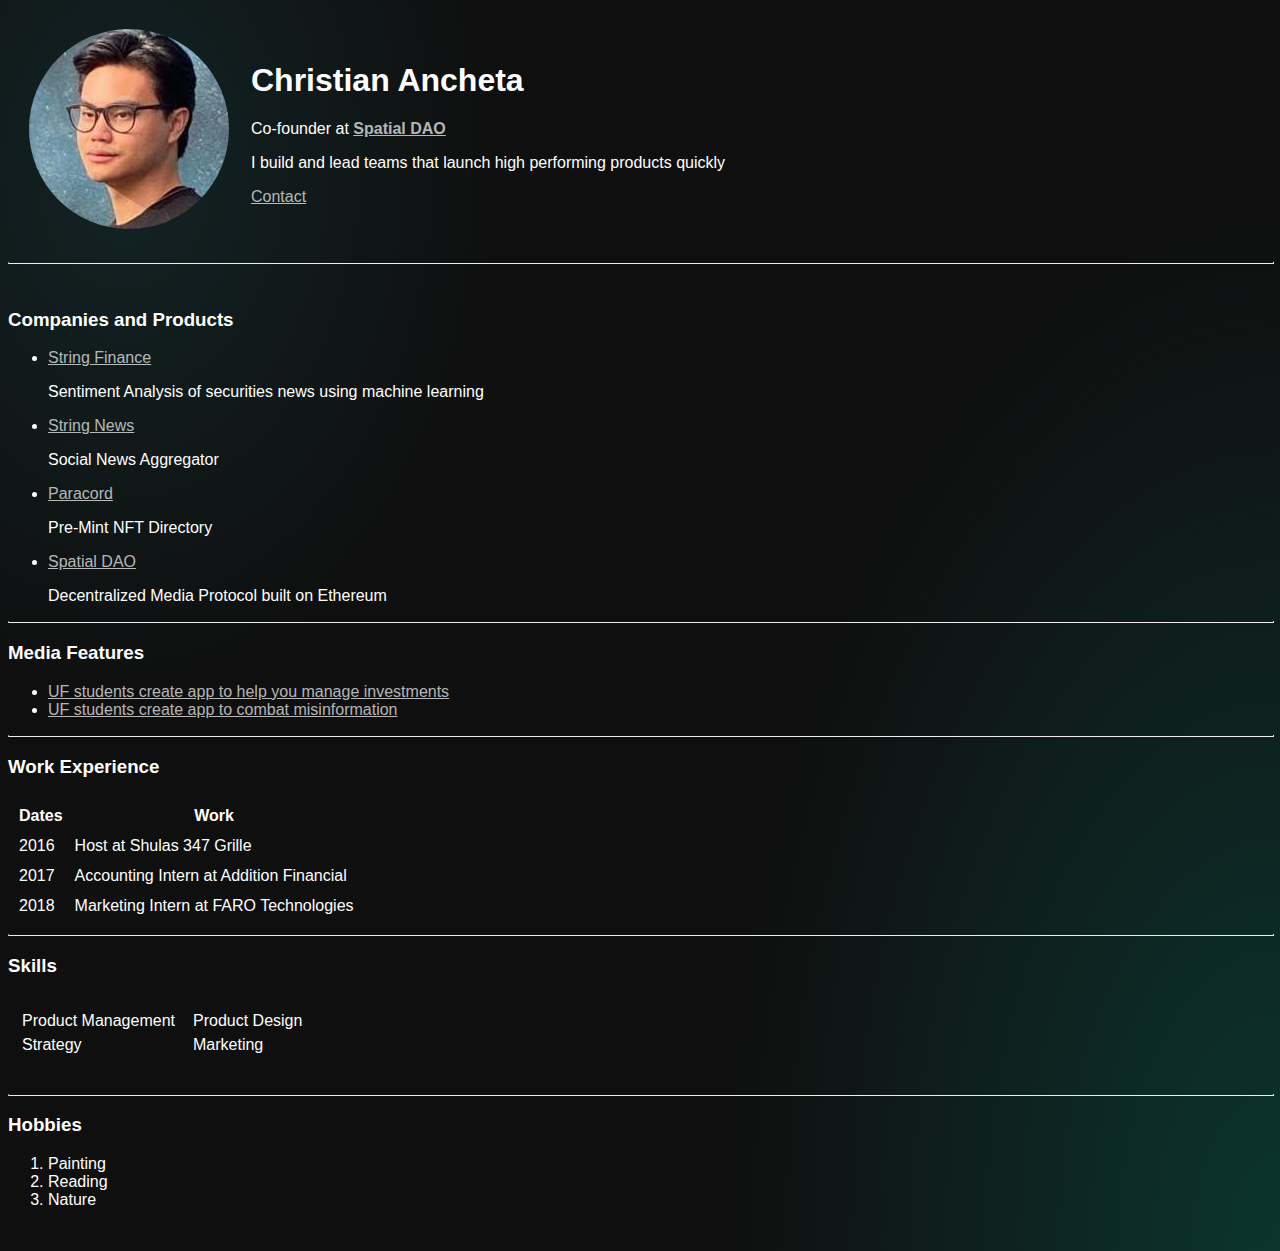
<file: index.html>
<!DOCTYPE html>
<html lang="en">
<style>
img {
  border-radius: 50%;
  width: 100%;
}
</style>
<head>
    <meta charset="UTF-8">
    <meta http-equiv="X-UA-Compatible" content="IE=11">
    <meta name="viewport" content="width=device-width, initial-scale=1.0">
    <meta name="description" content="Portfolio site for Christian Ancheta">
    <title>Christian Ancheta</title>
    <!-- <link rel="stylesheet" href="style.css"> -->
    <link rel="stylesheet" href="altstyle.css">
</head>
<body>
    <table cellspacing="20">
        <tr>
            <td><img src="[data-uri]" alt="Christian Ancheta profile picture"></td>
            <td><h1>Christian Ancheta</h1>  
                <p>Co-founder at <strong> <a href="https://mirror.xyz/0x24bF09c63564b790504C5e058FC6bd8B2b7b93eD">Spatial DAO</a></strong></p>
                <p>I build and lead teams that launch high performing products quickly</p>
                <p><a href="contact.html">Contact</a></p></td>
        </tr>
    </table>
    <hr>
    <br>
        <h3>Companies and Products</h3>
        <ul>
            <li> <a href="https://string.link/finance">String Finance</a></li>
                <p>Sentiment Analysis of securities news using machine learning</p>
            <li><a href="https://string.link/">String News</a></li>
                <p>Social News Aggregator</p>
            <li><a href="https://frombauhaus.vercel.app/">Paracord</a></li>
                <p>Pre-Mint NFT Directory</p>
            <li><a href="https://mirror.xyz/0x24bF09c63564b790504C5e058FC6bd8B2b7b93eD">Spatial DAO</a></li>
                <p>Decentralized Media Protocol built on Ethereum</p>
        </ul>
    <hr>
    <h3>Media Features</h3>
        <ul>
            <li><a href="https://www.wcjb.com/2020/08/25/uf-students-create-artificial-intelligence-app-to-help-you-manage-investments/" class="">UF students create app to help you manage investments</a></li>
            <li><a href="https://www.alligator.org/article/2021/06/string-news-app">UF students create app to combat misinformation</a></li>
        </ul>
    <hr >
        <h3>Work Experience</h3>
        <table cellspacing="10">
            <thead>
                <th>Dates</th>
                <th>Work</th>
            </thead>
            <tbody>

            </tbody>
            <tfoot>

            </tfoot>
            <tr>
                <td>2016</td>
                <td>Host at Shulas 347 Grille</td>
            </tr>
                <td>2017</td>
                <td>Accounting Intern at Addition Financial</td>
            <tr>
                <td>2018</td>
                <td>Marketing Intern at FARO Technologies</td>
            </tr>
        </table>
    <hr />
        <h3>Skills</h3>
<table cellspacing="10">
    <tr>
        <td>
            <table>
                <tr></tr>
                    <td>Product Management</td>
                <tr></tr>
                    <td>Strategy</td>
            </table>
        </td>
        <td>
            <table>
                <tr></tr>
                    <td>Product Design</td>
                <tr></tr>
                    <td>Marketing</td>
            </table>
        </td>
    </tr>
</table>

        <br>
        <hr>
    <h3>Hobbies</h3>
    <ol>
        <li>Painting</li>
        <li>Reading</li>
        <li>Nature</li>
    </ol>
    <br>
</body>
</html>
</file>
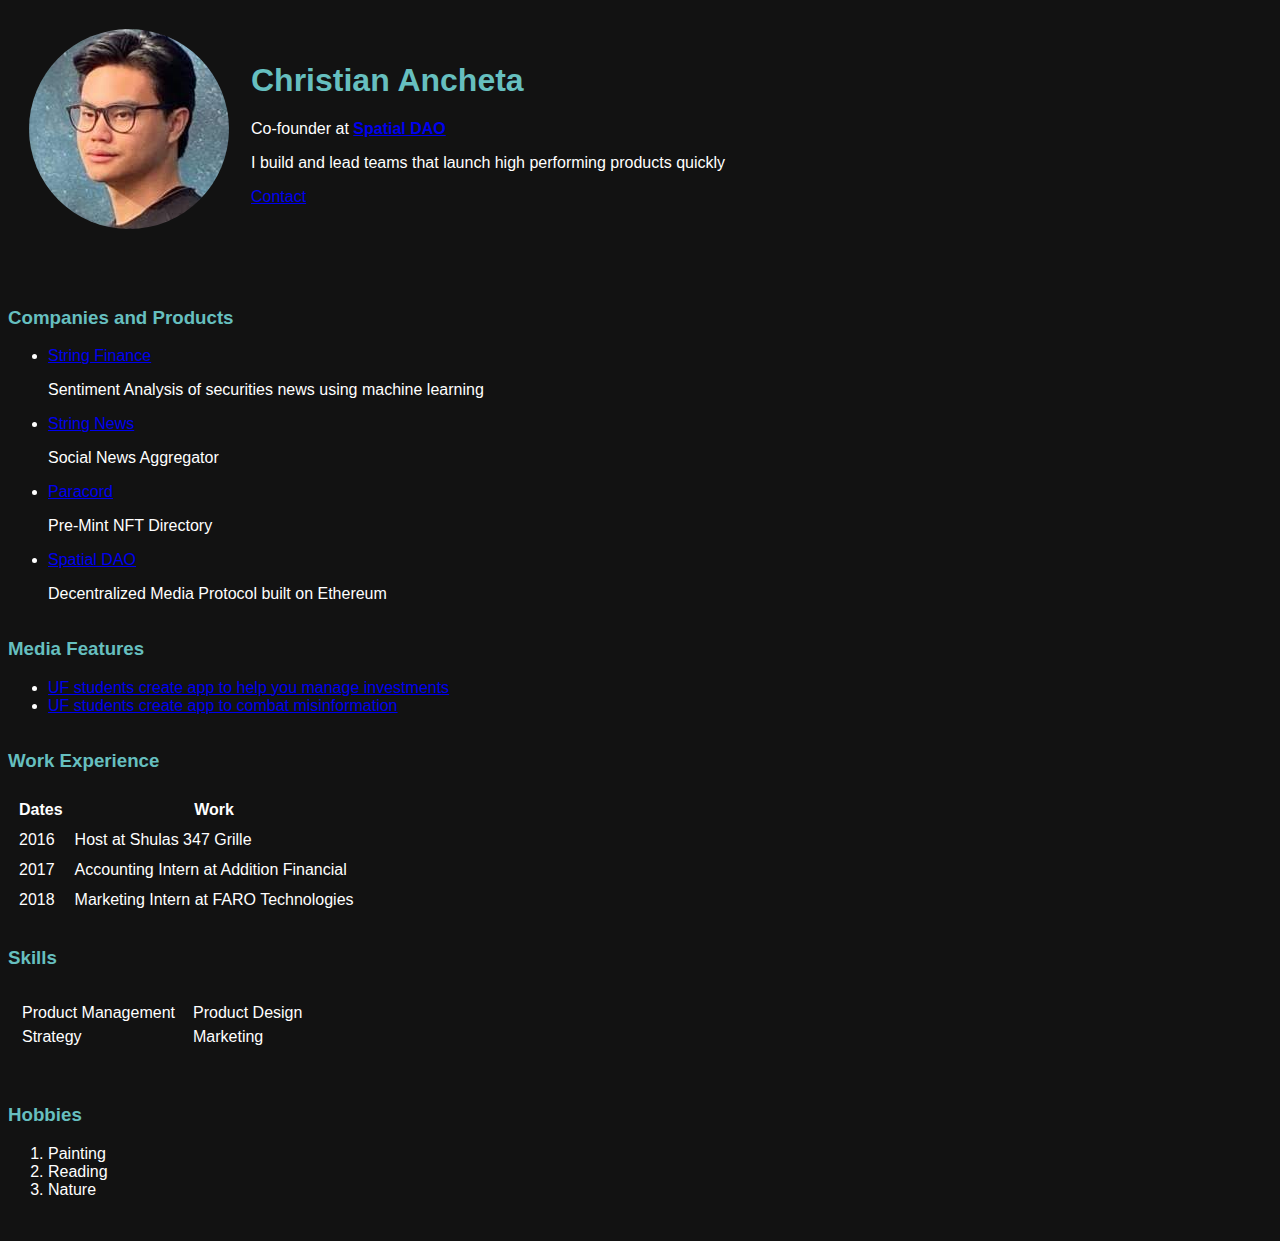
<file: HTML Personal Site/index.html>
<!DOCTYPE html>
<html lang="en">
<style>
img {
  border-radius: 50%;
}
</style>
<head>
    <meta charset="UTF-8">
    <meta http-equiv="X-UA-Compatible" content="IE=edge">
    <meta name="viewport" content="width=device-width, initial-scale=1.0">
    <meta name="description" content="Portfolio site for Christian Ancheta">
    <title>Christian Ancheta</title>
    <link rel="stylesheet" href="css/style.css">
</head>
<body>
    <table cellspacing="20">
        <tr>
            <td><img src="[data-uri]" alt="Christian Ancheta profile picture"></td>
            <td><h1>Christian Ancheta</h1>  
                <p>Co-founder at <strong> <a href="https://mirror.xyz/0x24bF09c63564b790504C5e058FC6bd8B2b7b93eD">Spatial DAO</a></strong></p>
                <p>I build and lead teams that launch high performing products quickly</p>
                <p><a href="contact.html">Contact</a></p></td>
        </tr>
    </table>
    <hr>
    <br>
        <h3>Companies and Products</h3>
        <ul>
            <li> <a href="https://string.link/finance">String Finance</a></li>
                <p>Sentiment Analysis of securities news using machine learning</p>
            <li><a href="https://string.link/">String News</a></li>
                <p>Social News Aggregator</p>
            <li><a href="https://frombauhaus.vercel.app/">Paracord</a></li>
                <p>Pre-Mint NFT Directory</p>
            <li><a href="https://mirror.xyz/0x24bF09c63564b790504C5e058FC6bd8B2b7b93eD">Spatial DAO</a></li>
                <p>Decentralized Media Protocol built on Ethereum</p>
        </ul>
    <hr>
    <h3>Media Features</h3>
        <ul>
            <li><a href="https://www.wcjb.com/2020/08/25/uf-students-create-artificial-intelligence-app-to-help-you-manage-investments/" class="">UF students create app to help you manage investments</a></li>
            <li><a href="https://www.alligator.org/article/2021/06/string-news-app">UF students create app to combat misinformation</a></li>
        </ul>
    <hr >
        <h3>Work Experience</h3>
        <table cellspacing="10">
            <thead>
                <th>Dates</th>
                <th>Work</th>
            </thead>
            <tbody>

            </tbody>
            <tfoot>

            </tfoot>
            <tr>
                <td>2016</td>
                <td>Host at Shulas 347 Grille</td>
            </tr>
                <td>2017</td>
                <td>Accounting Intern at Addition Financial</td>
            <tr>
                <td>2018</td>
                <td>Marketing Intern at FARO Technologies</td>
            </tr>
        </table>
    <hr />
        <h3>Skills</h3>
<table cellspacing="10">
    <tr>
        <td>
            <table>
                <tr></tr>
                    <td>Product Management</td>
                <tr></tr>
                    <td>Strategy</td>
            </table>
        </td>
        <td>
            <table>
                <tr></tr>
                    <td>Product Design</td>
                <tr></tr>
                    <td>Marketing</td>
            </table>
        </td>
    </tr>
</table>

        <br>
        <hr>
    <h3>Hobbies</h3>
    <ol>
        <li>Painting</li>
        <li>Reading</li>
        <li>Nature</li>
    </ol>
    <br>
</body>
</html>
</file>
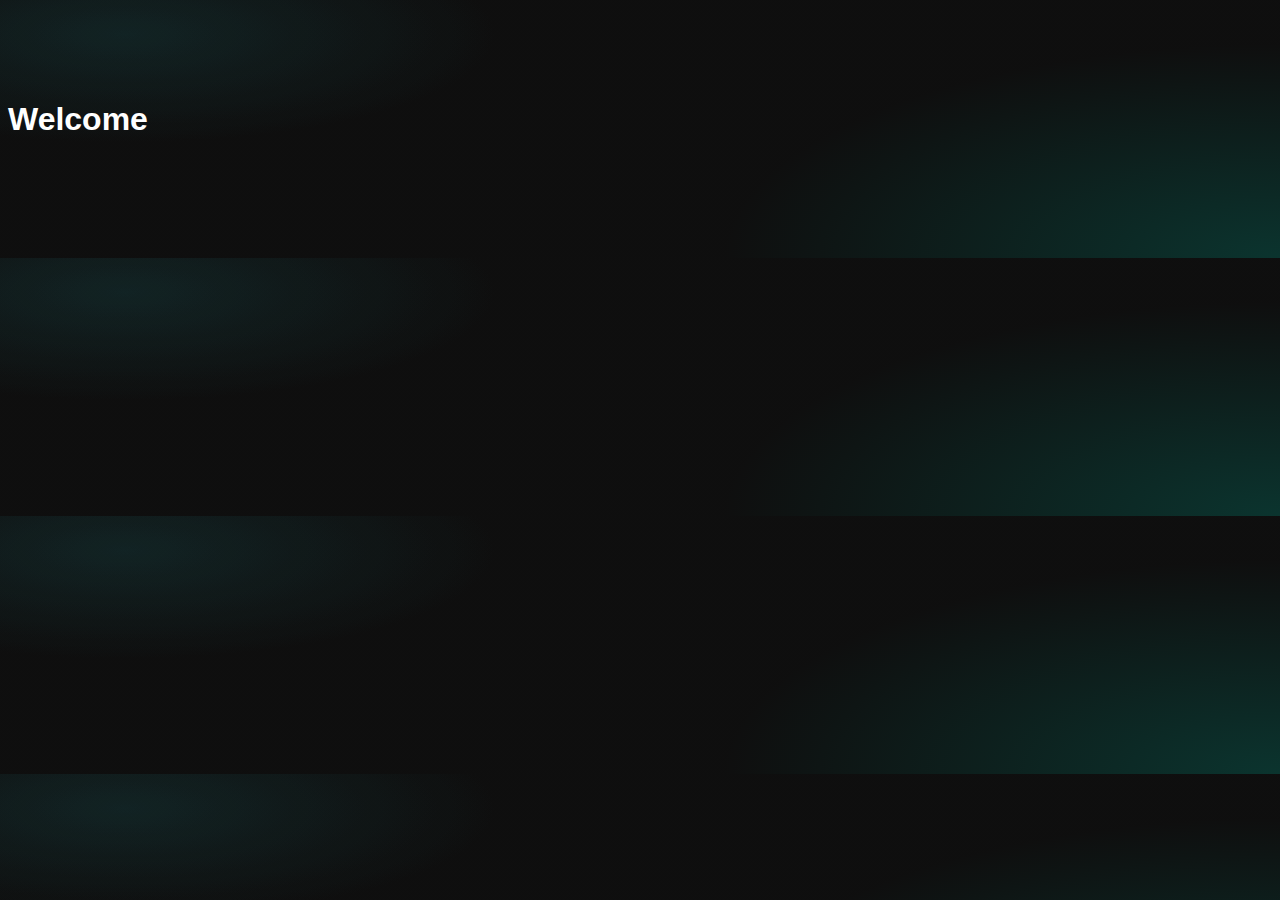
<file: new.html>
<!DOCTYPE html>
<html lang="en">

<head>
    <meta charset="UTF-8">
    <meta http-equiv="X-UA-Compatible" content="IE=edge">
    <meta name="viewport" content="width=device-width, initial-scale=1.0">
    <title>CSA Site</title>
</head>


<body>
    <link rel="stylesheet" href="altstyle.css">
    <br>
    <br>
    <br>
    <br>
    <h1>Welcome</h1>
    <br>
    <br>
    <br>
    <br>
    <br>
    
</body>
</html>
</file>
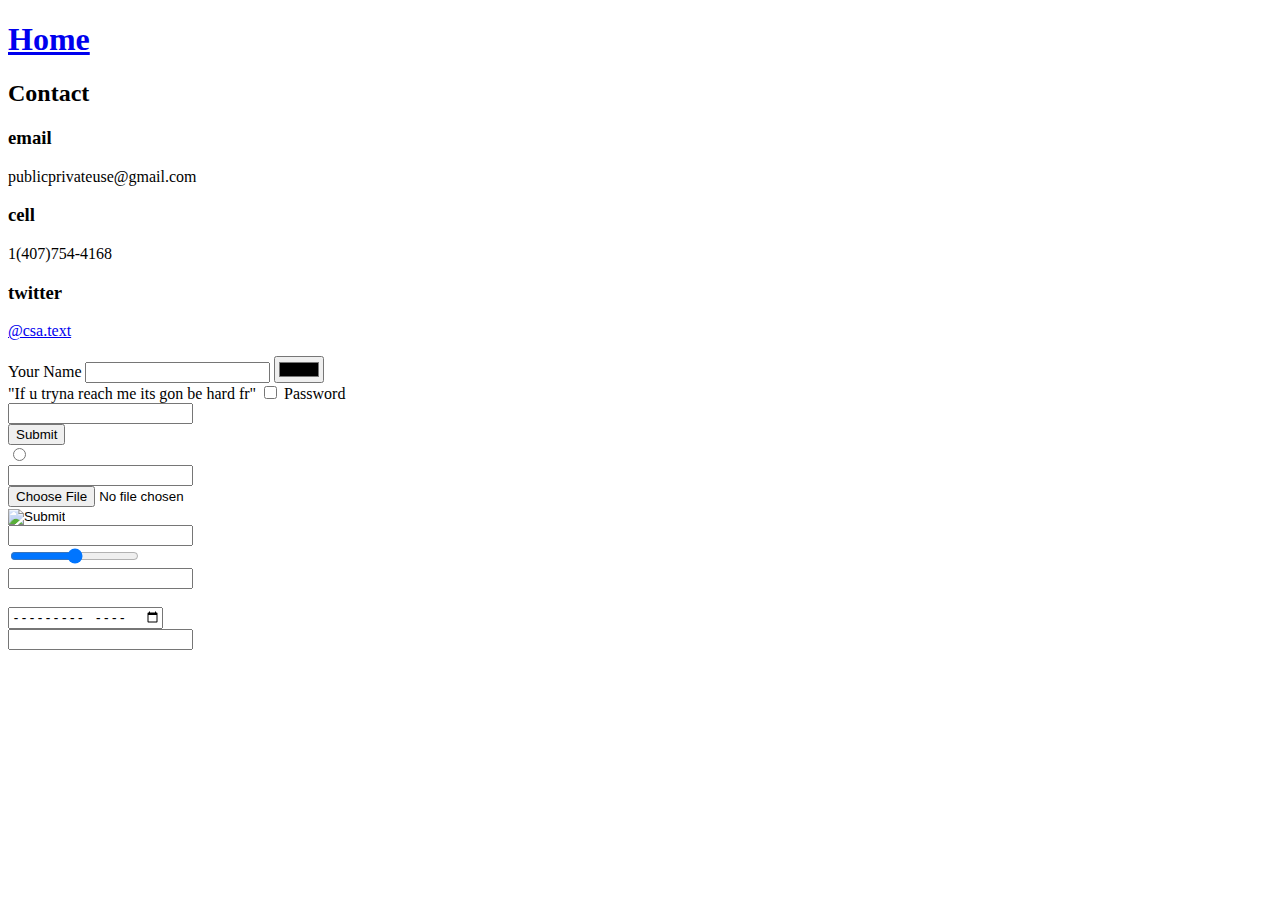
<file: HTML Personal Site/Contact.html>
<!DOCTYPE html>
<html lang="en">
<head>
    <meta charset="UTF-8">
    <meta http-equiv="X-UA-Compatible" content="IE=edge">
    <meta name="viewport" content="width=device-width, initial-scale=1.0">
    <title>Contact</title>
</head>
<body>
    <h1><a href="index.html">Home</a></h1>
    <h2>Contact</h2>
    <h3>email</h3>
    <p>publicprivateuse@gmail.com</p>
    <h3>cell</h3>
    <p>1(407)754-4168</p>
    <h3>twitter</h3>
    <p> <a href="https://twitter.com/csa.text">@csa.text</a></p>

    <form class="" action="index.html" method="post">
        <label>Your Name</label>
        <input type="text">
        <input type="color"><br>
        <label>"If u tryna reach me its gon be hard fr"</label>
        <input type="checkbox">
        <label>Password</label><br>
        <input type="password"><br>
        <input type="submit"><br>
        <input type="radio"><br>
        <input type="datetime"><br>
        <input type="file"><br>
        <input type="image"><br>
        <input type="search"><br>
        <input type="range"><br>
        <input type="tel"><br>
        <input type="hidden"><br>
        <input type="month"><br>
        <input type="number"><br>
    </form>
</body>
</html>
</file>
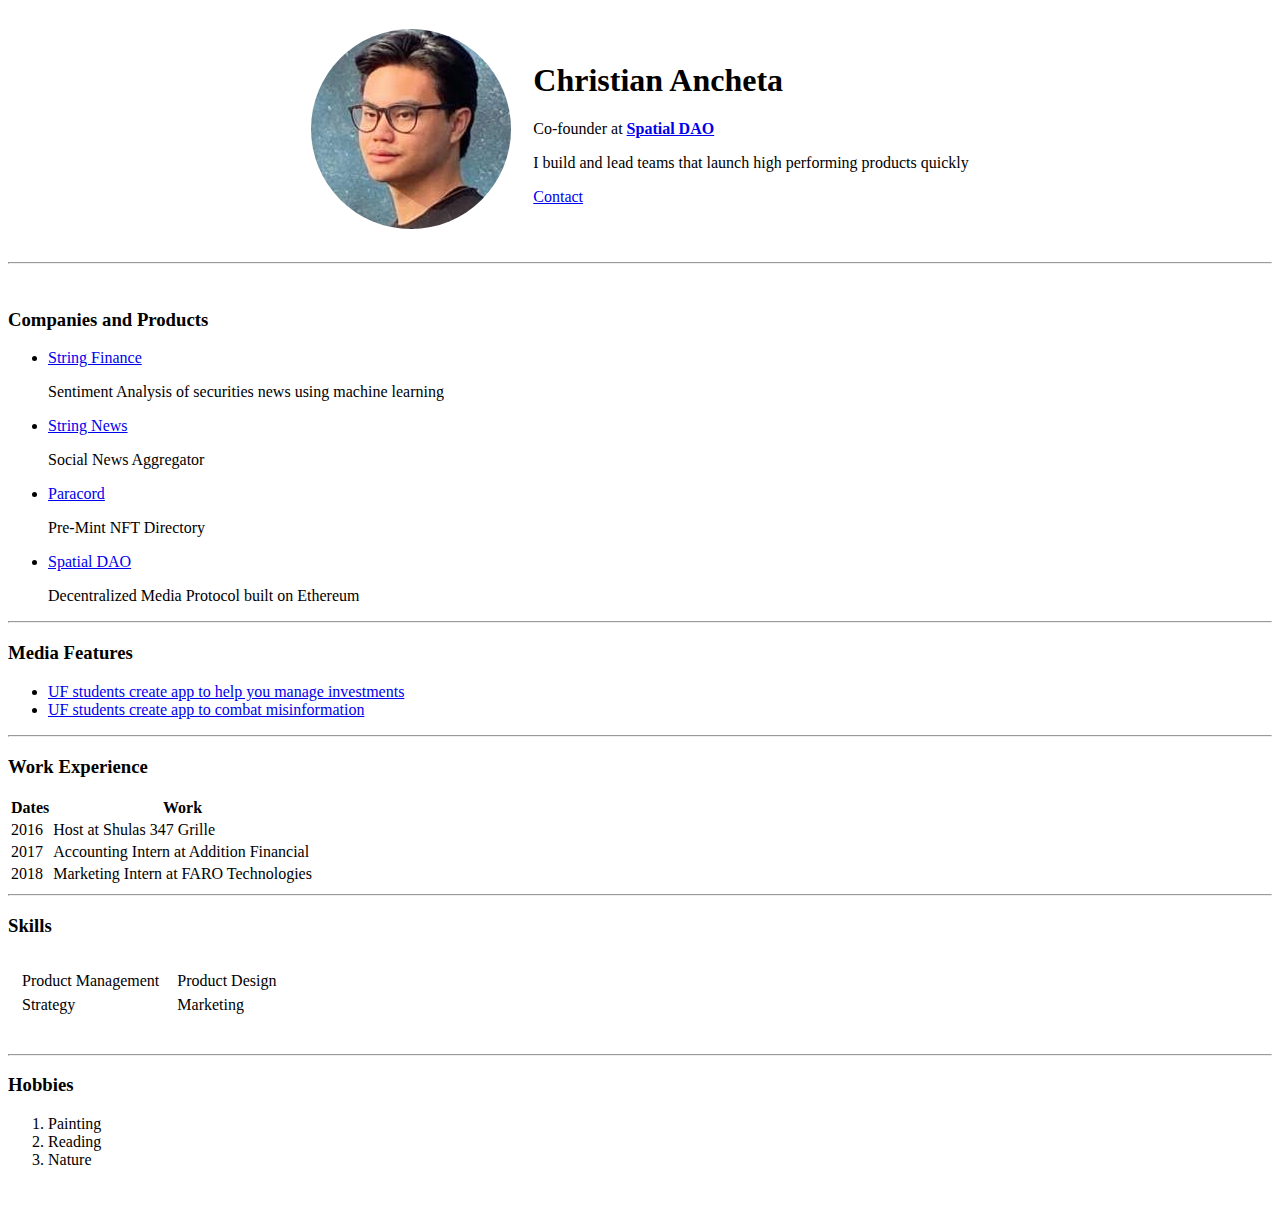
<file: HTML Personal Site/copy.html>
<!DOCTYPE html>
<html lang="en">
<style>
img {
  border-radius: 50%;
}
</style>
<head>
    <meta charset="UTF-8">
    <meta http-equiv="X-UA-Compatible" content="IE=edge">
    <meta name="viewport" content="width=device-width, initial-scale=1.0">
    <meta name="description" content="Portfolio site for Christian Ancheta">
    <title>Christian Ancheta</title>
</head>
<body>
    <center>
    <table cellspacing="20">
        <tr>
            <td><img src="[data-uri]" alt="Christian Ancheta profile picture"></td>
            <td><h1>Christian Ancheta</h1>  
                <p>Co-founder at <strong> <a href="https://mirror.xyz/0x24bF09c63564b790504C5e058FC6bd8B2b7b93eD">Spatial DAO</a></strong></p>
                <p>I build and lead teams that launch high performing products quickly</p>
                <p><a href="contact.html">Contact</a></p></td>
        </tr>
    </table>
    </center>
    <hr>
    <br>
        <h3>Companies and Products</h3>
        <ul>
            <li> <a href="https://string.link/finance">String Finance</a></li>
                <p>Sentiment Analysis of securities news using machine learning</p>
            <li><a href="https://string.link/">String News</a></li>
                <p>Social News Aggregator</p>
            <li><a href="https://frombauhaus.vercel.app/">Paracord</a></li>
                <p>Pre-Mint NFT Directory</p>
            <li><a href="https://mirror.xyz/0x24bF09c63564b790504C5e058FC6bd8B2b7b93eD">Spatial DAO</a></li>
                <p>Decentralized Media Protocol built on Ethereum</p>
        </ul>
    <hr>
    <h3>Media Features</h3>
        <ul>
            <li><a href="https://www.wcjb.com/2020/08/25/uf-students-create-artificial-intelligence-app-to-help-you-manage-investments/" class="">UF students create app to help you manage investments</a></li>
            <li><a href="https://www.alligator.org/article/2021/06/string-news-app">UF students create app to combat misinformation</a></li>
        </ul>
    <hr >
        <h3>Work Experience</h3>
        <table>
            <thead>
                <th>Dates</th>
                <th>Work</th>
            </thead>
            <tbody>

            </tbody>
            <tfoot>

            </tfoot>
            <tr>
                <td>2016</td>
                <td>Host at Shulas 347 Grille</td>
            </tr>
                <td>2017</td>
                <td>Accounting Intern at Addition Financial</td>
            <tr>
                <td>2018</td>
                <td>Marketing Intern at FARO Technologies</td>
            </tr>
        </table>
    <hr />
        <h3>Skills</h3>
        <!-- <table>
            <tr>
                <td>Product Management</td>
                <td>ΔΔΔΔΔ</td>
            </tr>
            <tr>
                <td>Python</td>
                <td>ΔΔ</td>
            </tr>
            <tr>
                <td>Spanish</td>
                <td>Δ</td>
            </tr>
        </table> -->

<!-- <table cellspacing="10">
    <tr>
        <td>
            <table cellspacing="10">
            <tr>
                <td>Product Management</td>
                <td>ΔΔΔΔΔ</td>
            </tr>
            <tr>
                <td>Python</td>
                <td>ΔΔ</td>
            </tr>
            <tr>
                <td>Spanish</td>
                <td>Δ</td>
            </tr>
            </table>
        </td>
        <td>
            <table cellspacing="10">
                <tr>
                    <td>Product Management</td>
                    <td>ΔΔΔΔΔ</td>
                </tr>
                <tr>
                    <td>Strategy</td>
                    <td>ΔΔ</td>
                </tr>
                <tr>
                    <td>Spanish</td>
                    <td>Δ</td>
                </tr>
                </table>
        </td>
    </tr>
</table> -->
<table cellspacing="10">
    <tr>
        <td>
            <table>
                <tr></tr>
                    <td>Product Management</td>
                <tr></tr>
                    <td>Strategy</td>
            </table>
        </td>
        <td>
            <table>
                <tr></tr>
                    <td>Product Design</td>
                <tr></tr>
                    <td>Marketing</td>
            </table>
        </td>
    </tr>
</table>

        <br>
        <hr>
    <h3>Hobbies</h3>
    <ol>
        <li>Painting</li>
        <li>Reading</li>
        <li>Nature</li>
    </ol>
    <br>
</body>
</html>
</file>
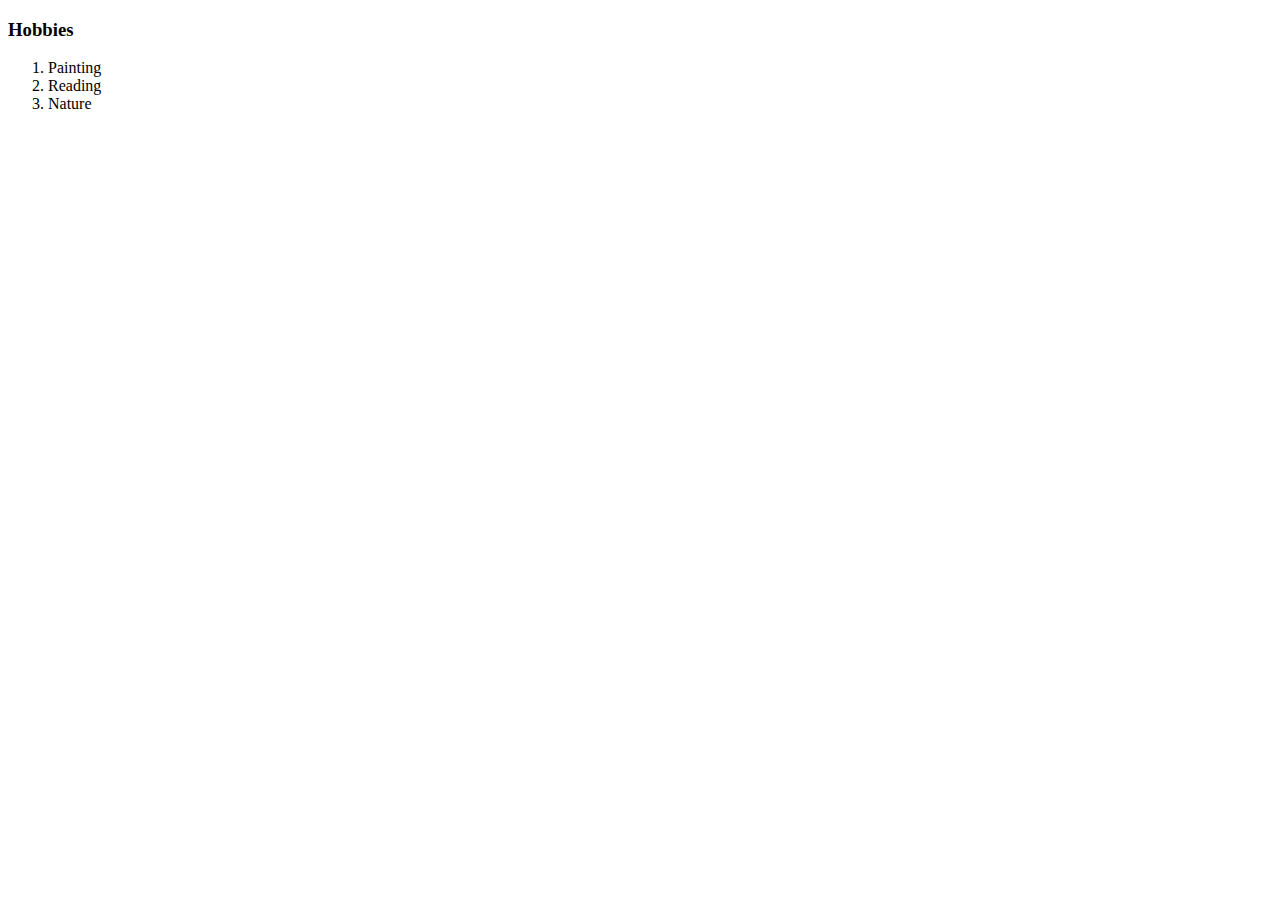
<file: HTML Personal Site/hobbies.html>
<!DOCTYPE html>
<html lang="en">
<head>
    <meta charset="UTF-8">
    <meta http-equiv="X-UA-Compatible" content="IE=edge">
    <meta name="viewport" content="width=device-width, initial-scale=1.0">
    <title>My hobbies</title>
</head>
<body>
    <h3>Hobbies</h3>
    <ol>
        <li>Painting</li>
        <li>Reading</li>
        <li>Nature</li>
    </ol>
</body>
</html>
</file>
<file: style.css>
body {
    font-family: sans-serif;
    color: white;
    background: conic-gradient(from 25.09deg at -8.87% 113.43%, #000F24 -3.75deg, #00CEB2 66.54deg, #AD00FF 187.5deg, #0E0A9A 279.38deg, #000F24 356.25deg, #00CEB2 426.54deg);
    padding: 25px 50px 75px;
}

h1 {
    color: white;
}

h3 {
    color: white;
}

a:visited {
    color: rgba(255, 255, 255, 0.7);
}

a:link {
    color: rgba(255, 255, 255, 0.7);

}

hr {
    border-top: rgba(255, 255, 255, 0.7);
    color: rgba(255, 255, 255, 0.7);
    height: 1px;
    width: 100%;
}
</file>
<file: altstyle.css>
body {
    font-family: sans-serif;
    color: white;
    background: radial-gradient(43.36% 82.84% at 100% 100%, rgba(0, 206, 178, 0.2) 0%, rgba(18, 18, 18, 0.2) 100%) , radial-gradient(28.9% 41.92% at 9.76% 13.27%, rgba(17, 127, 132, 0.2) 0%, rgba(0, 0, 0, 0.2) 100%), #121212;
}

h1 {
    color: white;
}

h3 {
    color: white;
}

a:visited {
    color: rgba(255, 255, 255, 0.7);
}

a:link {
    color: rgba(255, 255, 255, 0.7);

}

hr {
    border-top: rgba(255, 255, 255, 0.7);
    color: rgba(255, 255, 255, 0.7);
    height: 1px;
    width: 100%;
}
</file>
<file: HTML Personal Site/css/style.css>
body {
    background-color: #121212;
    font-family: sans-serif;
    color: white;
}

h1 {
    color: #66bfbf;
}

h3 {
    color: #66bfbf;
}

a:visited {
    color: #9F9BB8
}

hr {
    color:#9F9BB8;
    border-style: none;
}
</file>
